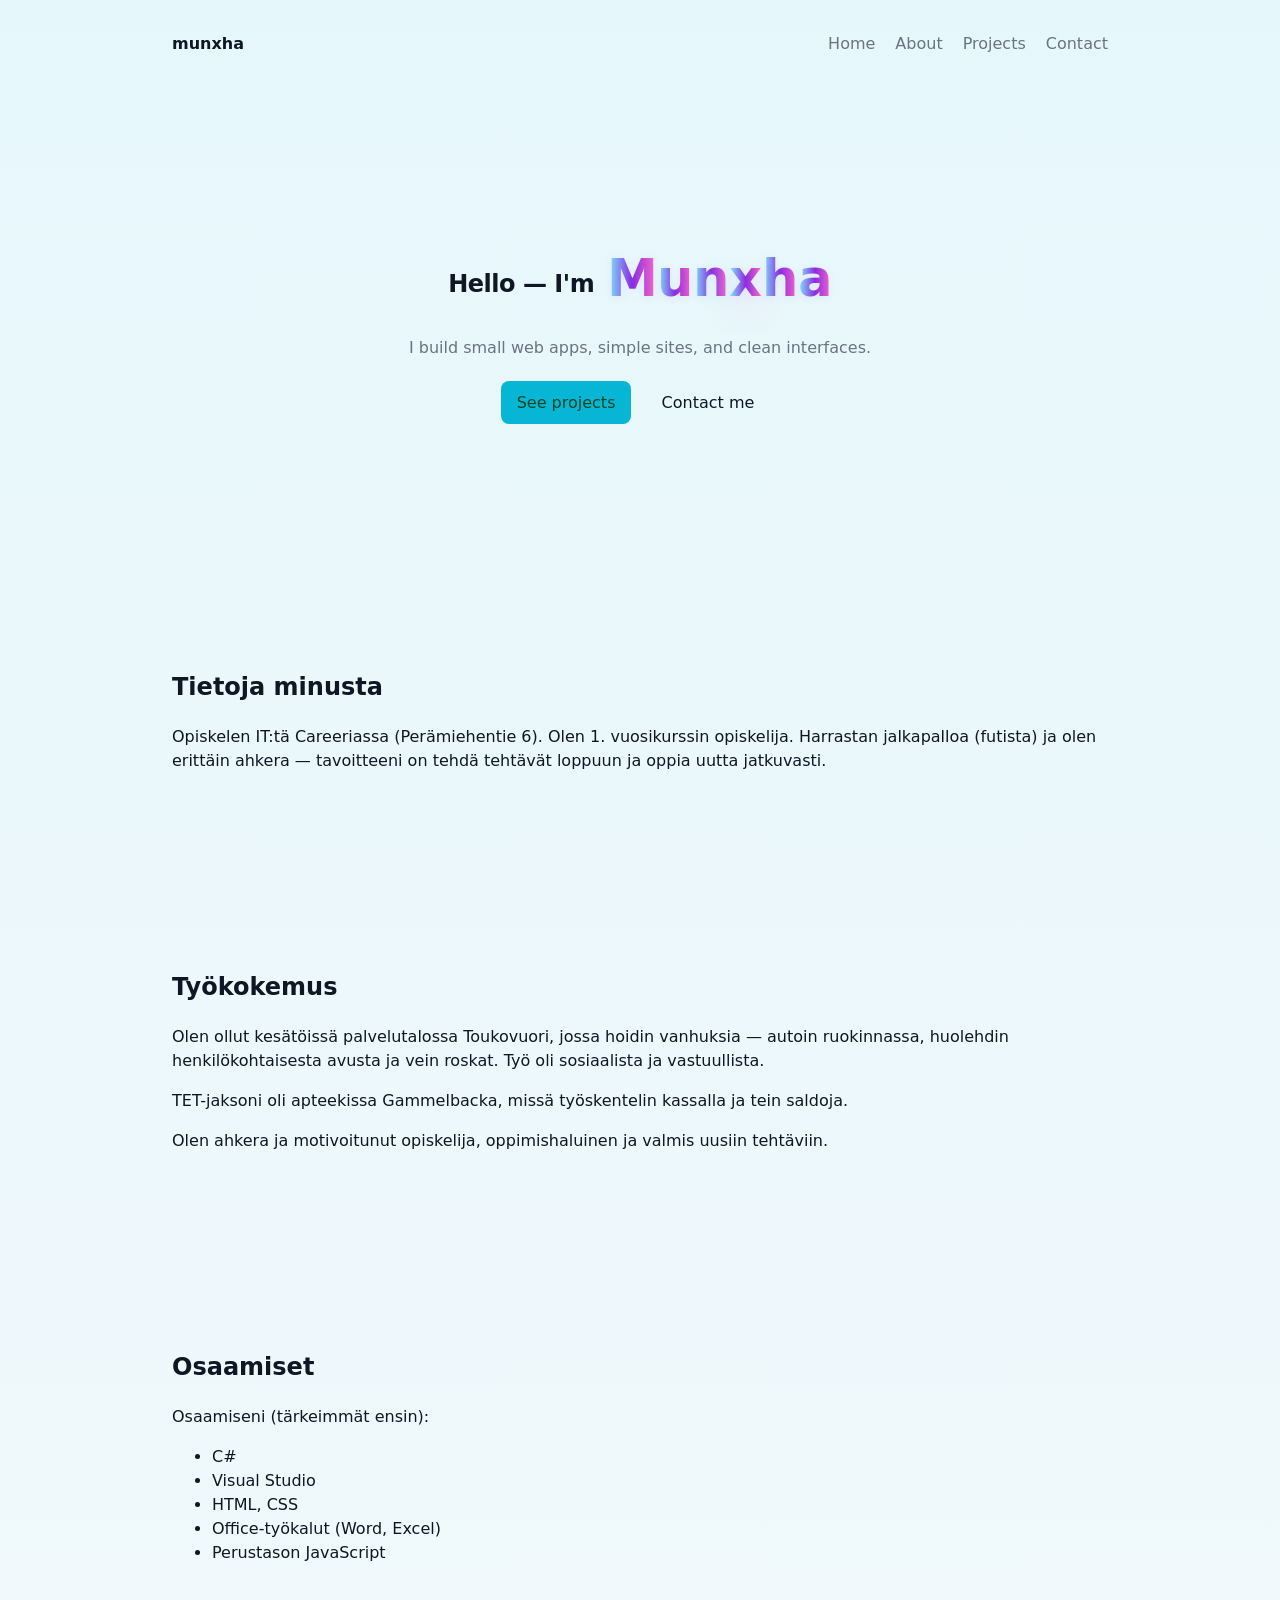
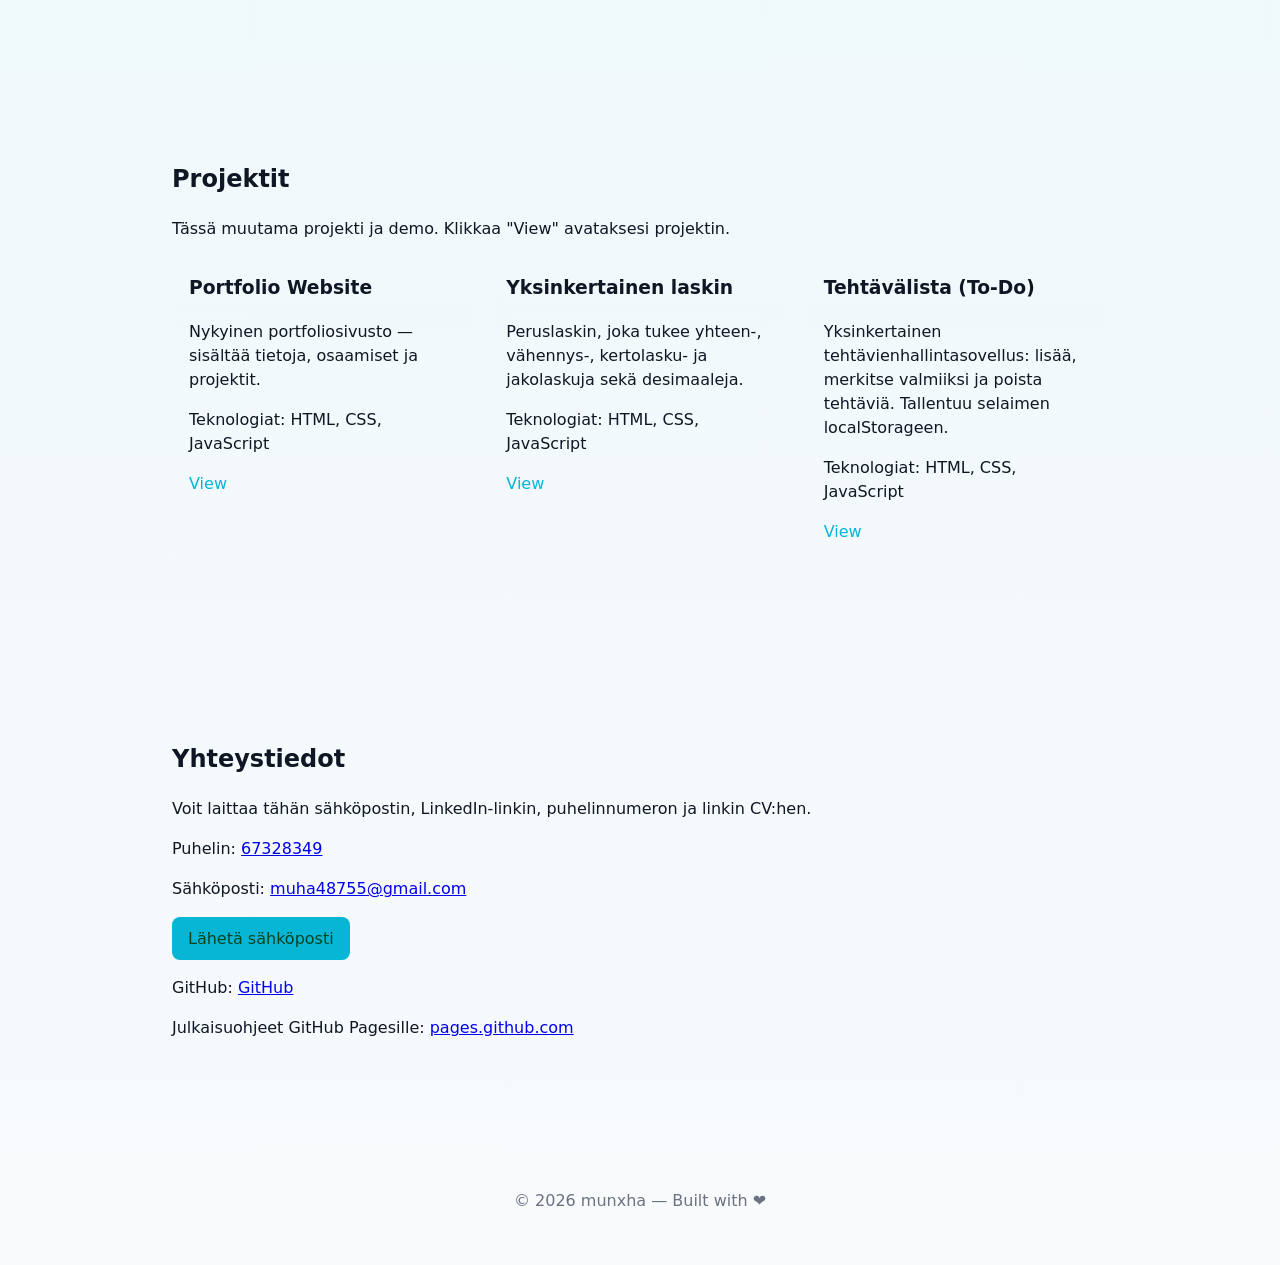
<file: index.html>
<!doctype html>
<html lang="en">
<head>
  <meta charset="utf-8" />
  <meta name="viewport" content="width=device-width,initial-scale=1" />
  <title>Simple Portfolio — munxha</title>
  <link rel="stylesheet" href="styles.css">
</head>
<body>
  <header class="site-header">
    <div class="container header-inner">
      <a class="logo" href="#">munxha</a>
      <button id="nav-toggle" class="nav-toggle" aria-label="Toggle menu">☰</button>
      <nav id="site-nav" class="site-nav">
        <a href="#home">Home</a>
        <a href="#about">About</a>
        <a href="#projects">Projects</a>
        <a href="#contact">Contact</a>
      </nav>
    </div>
  </header>

  <main>
    <section id="home" class="hero">
      <div class="container">
        <h1 class="hero-title">Hello — I'm 
          <span class="name-anim" aria-label="Munxha">
            <span class="char">M</span><span class="char">u</span><span class="char">n</span><span class="char">x</span><span class="char">h</span><span class="char">a</span>
          </span>
        </h1>
        <p class="lead">I build small web apps, simple sites, and clean interfaces.</p>
        <p>
          <a class="btn" href="#projects">See projects</a>
          <a class="btn btn--ghost" href="#contact">Contact me</a>
        </p>
      </div>
    </section>

    <section id="about" class="section">
      <div class="container">
          <h2>Tietoja minusta</h2>
          <p>Opiskelen IT:tä Careeriassa (Perämiehentie 6). Olen 1. vuosikurssin opiskelija. Harrastan jalkapalloa (futista) ja olen erittäin ahkera — tavoitteeni on tehdä tehtävät loppuun ja oppia uutta jatkuvasti.</p>
      </div>
    </section>

    <section id="experience" class="section">
      <div class="container">
        <h2>Työkokemus</h2>
        <p>Olen ollut kesätöissä palvelutalossa Toukovuori, jossa hoidin vanhuksia — autoin ruokinnassa, huolehdin henkilökohtaisesta avusta ja vein roskat. Työ oli sosiaalista ja vastuullista.</p>
        <p>TET-jaksoni oli apteekissa Gammelbacka, missä työskentelin kassalla ja tein saldoja.</p>
        <p>Olen ahkera ja motivoitunut opiskelija, oppimishaluinen ja valmis uusiin tehtäviin.</p>
      </div>
    </section>

    <section id="skills" class="section">
      <div class="container">
        <h2>Osaamiset</h2>
        <p>Osaamiseni (tärkeimmät ensin):</p>
        <ul>
          <li>C#</li>
          <li>Visual Studio</li>
          <li>HTML, CSS</li>
          <li>Office-työkalut (Word, Excel)</li>
          <li>Perustason JavaScript</li>
        </ul>
      </div>
    </section>

    <section id="projects" class="section">
      <div class="container">
        <h2>Projektit</h2>
        <p>Tässä muutama projekti ja demo. Klikkaa "View" avataksesi projektin.</p>
        <div class="projects-grid">
          <article class="card">
            <h3>Portfolio Website</h3>
            <p>Nykyinen portfoliosivusto — sisältää tietoja, osaamiset ja projektit.</p>
            <p>Teknologiat: HTML, CSS, JavaScript</p>
            <a class="link" href="index.html">View</a>
          </article>

          <article class="card">
            <h3>Yksinkertainen laskin</h3>
            <p>Peruslaskin, joka tukee yhteen-, vähennys-, kertolasku- ja jakolaskuja sekä desimaaleja.</p>
            <p>Teknologiat: HTML, CSS, JavaScript</p>
            <a class="link" href="calculator.html">View</a>
          </article>

          <article class="card">
            <h3>Tehtävälista (To‑Do)</h3>
            <p>Yksinkertainen tehtävienhallintasovellus: lisää, merkitse valmiiksi ja poista tehtäviä. Tallentuu selaimen localStorageen.</p>
            <p>Teknologiat: HTML, CSS, JavaScript</p>
            <a class="link" href="todo.html">View</a>
          </article>
        </div>
      </div>
    </section>

    <section id="contact" class="section">
      <div class="container">
        <h2>Yhteystiedot</h2>
        <p>Voit laittaa tähän sähköpostin, LinkedIn-linkin, puhelinnumeron ja linkin CV:hen.</p>
        <p>Puhelin: <a href="tel:+67328349">67328349</a></p>
        <p>Sähköposti: <a href="mailto:muha48755@gmail.com">muha48755@gmail.com</a></p>
        <p><a class="btn" href="mailto:muha48755@gmail.com">Lähetä sähköposti</a></p>
        <p>GitHub: <a href="https://github.com/">GitHub</a></p>
        <p>Julkaisuohjeet GitHub Pagesille: <a href="https://pages.github.com/" target="_blank" rel="noopener">pages.github.com</a></p>
      </div>
    </section>
  </main>

  <footer class="site-footer">
    <div class="container">© <span id="year"></span> munxha — Built with ❤️</div>
  </footer>

  <script src="script.js"></script>
</body>
</html>
</file>
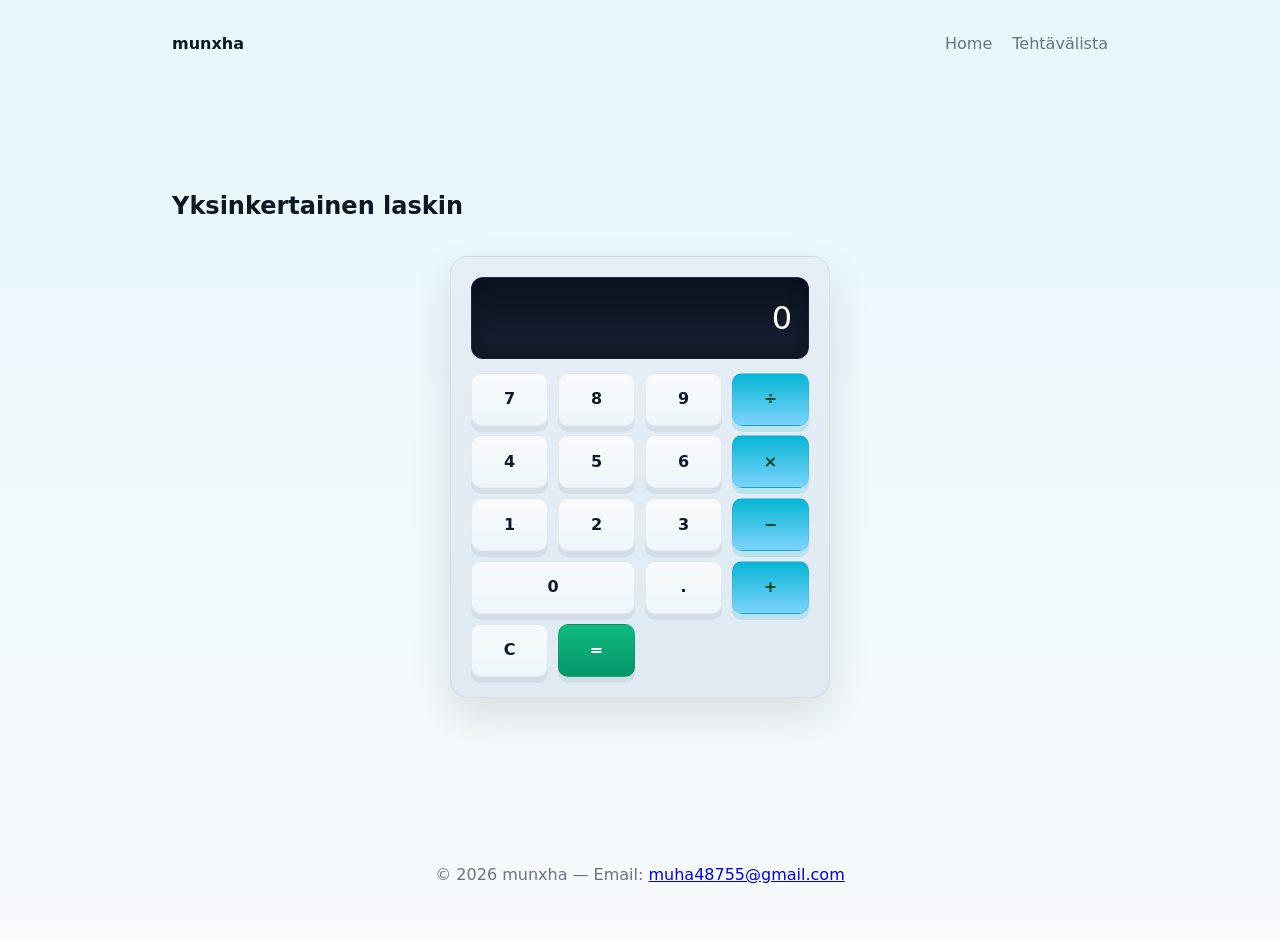
<file: calculator.html>
<!doctype html>
<html lang="en">
<head>
  <meta charset="utf-8" />
  <meta name="viewport" content="width=device-width,initial-scale=1" />
  <title>Calculator — munxha</title>
  <link rel="stylesheet" href="styles.css">
  <style>
    .calc {max-width:380px;margin:2rem auto;padding:1.25rem;border-radius:18px;background:linear-gradient(180deg,#e6eef6,#dfeaf2);box-shadow:0 18px 40px rgba(15,23,36,0.12);border:1px solid rgba(0,0,0,0.06)}
    .display{background:linear-gradient(180deg,#0b1220,#172033);border-radius:12px;padding:1rem;font-size:2rem;text-align:right;color:#fff;border:1px solid rgba(255,255,255,0.06);box-shadow:inset 0 -8px 18px rgba(0,0,0,0.35)}
    .keys{display:grid;grid-template-columns:repeat(4,1fr);gap:.6rem;margin-top:.85rem}
    .key{padding:.85rem;border-radius:10px;background:linear-gradient(180deg,#f8fafc,#eef6fb);border:1px solid rgba(0,0,0,0.06);cursor:pointer;text-align:center;font-weight:700;box-shadow:0 6px 0 rgba(0,0,0,0.06);user-select:none}
    .key:active{transform:translateY(2px);box-shadow:0 4px 0 rgba(0,0,0,0.05)}
    .key.op{background:linear-gradient(180deg,var(--accent),#7dd3fc);color:#042;box-shadow:0 6px 0 rgba(6,182,212,0.18)}
    .key#equals{background:linear-gradient(180deg,#10b981,#059669);color:#fff;grid-column:span 1}
    .key.zero{grid-column:span 2}
  </style>
</head>
<body>
  <header class="site-header">
    <div class="container header-inner">
      <a class="logo" href="index.html">munxha</a>
      <nav class="site-nav">
        <a href="index.html">Home</a>
        <a href="todo.html">Tehtävälista</a>
      </nav>
    </div>
  </header>

  <main>
    <section class="section">
      <div class="container">
        <h2>Yksinkertainen laskin</h2>
        <div class="card calc">
          <div id="display" class="display">0</div>
          <div class="keys">
            <div class="key" data-val="7">7</div>
            <div class="key" data-val="8">8</div>
            <div class="key" data-val="9">9</div>
            <div class="key op" data-op="/">÷</div>

            <div class="key" data-val="4">4</div>
            <div class="key" data-val="5">5</div>
            <div class="key" data-val="6">6</div>
            <div class="key op" data-op="*">×</div>

            <div class="key" data-val="1">1</div>
            <div class="key" data-val="2">2</div>
            <div class="key" data-val="3">3</div>
            <div class="key op" data-op="-">−</div>

            <div class="key zero" data-val="0">0</div>
            <div class="key" data-val=".">.</div>
            <div class="key op" data-op="+">+</div>

            <div class="key" id="clear">C</div>
            <div class="key" id="equals">=</div>
          </div>
        </div>
      </div>
    </section>
  </main>

  <footer class="site-footer">
    <div class="container">© <span id="year"></span> munxha — Email: <a href="mailto:muha48755@gmail.com">muha48755@gmail.com</a></div>
  </footer>

<script>
// Basic calculator logic
(function(){
  const display = document.getElementById('display');
  let current = '';
  let operator = null;
  let previous = null;

  function updateDisplay(v){ display.textContent = v; }

  function clearAll(){ current=''; operator=null; previous=null; updateDisplay('0'); }

  function inputDigit(d){
    if(d === '.' && current.includes('.')) return;
    current = current === '0' && d !== '.' ? d : (current + d);
    updateDisplay(current);
  }

  function applyOp(op){
    if(current === '' && previous == null) return;
    if(previous == null){ previous = parseFloat(current || '0'); current=''; operator = op; return; }
    if(current === ''){ operator = op; return; }
    const a = previous; const b = parseFloat(current);
    let res = 0;
    switch(operator){
      case '+': res = a + b; break;
      case '-': res = a - b; break;
      case '*': res = a * b; break;
      case '/': res = b === 0 ? 'Err' : a / b; break;
      default: res = b;
    }
    previous = (typeof res === 'number')? parseFloat(res.toFixed(10)) : res;
    current = '';
    operator = op;
    updateDisplay(previous);
  }

  function equals(){
    if(operator && (current !== '' || operator !== null)){
      applyOp(operator);
      operator = null;
      current = '';
    }
  }

  document.querySelectorAll('.key').forEach(k=>{
    k.addEventListener('click',()=>{
      const val = k.getAttribute('data-val');
      const op = k.getAttribute('data-op');
      if(val != null){ if(val === '0' && current === '0') return; inputDigit(val); }
      else if(op != null){ applyOp(op); }
      else if(k.id === 'clear'){ clearAll(); }
      else if(k.id === 'equals'){ equals(); }
    });
  });

  // set year
  const y = new Date().getFullYear(); document.getElementById('year').textContent = y;
})();
</script>
</body>
</html>
</file>
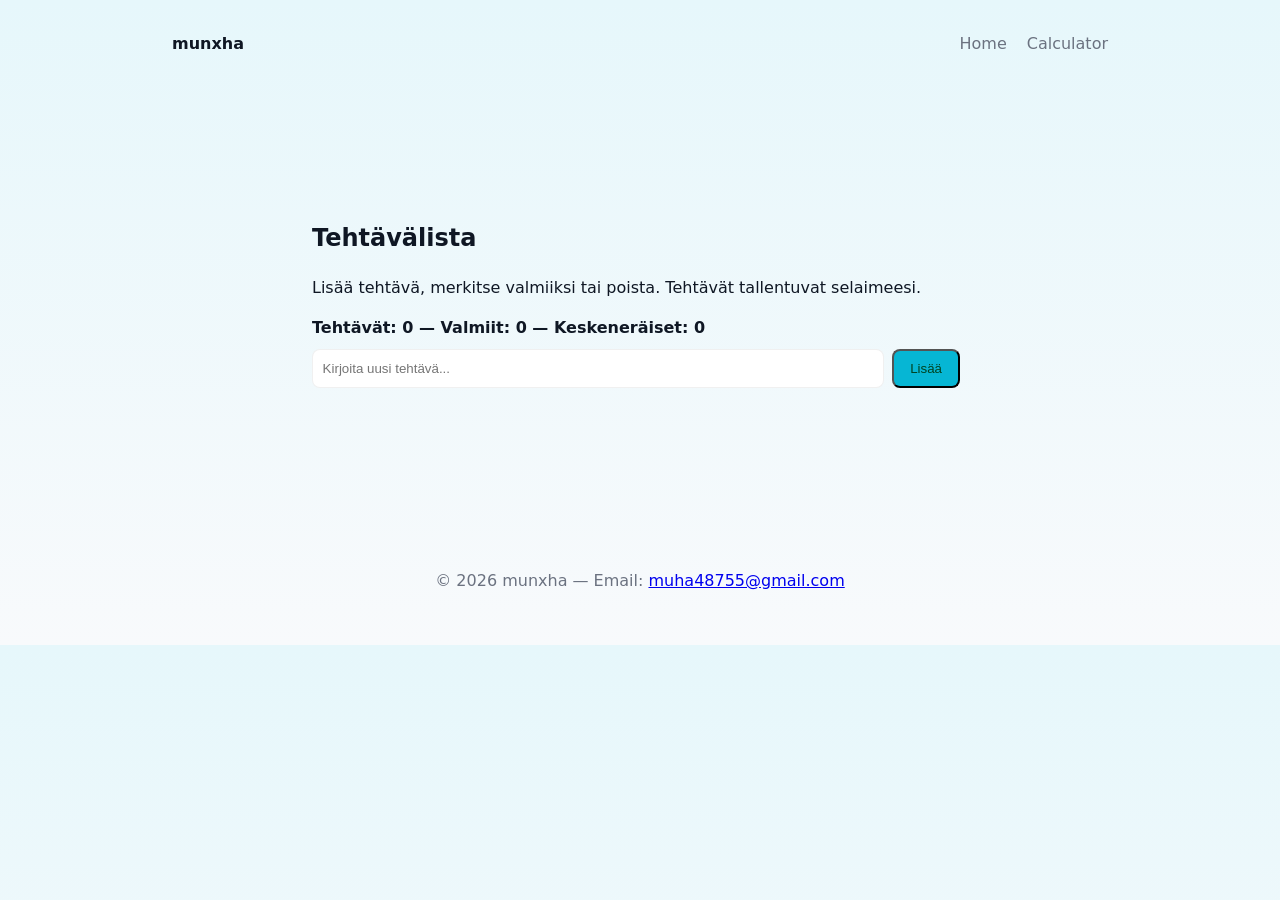
<file: todo.html>
<!doctype html>
<html lang="fi">
<head>
  <meta charset="utf-8" />
  <meta name="viewport" content="width=device-width,initial-scale=1" />
  <title>Tehtävälista — munxha</title>
  <link rel="stylesheet" href="styles.css">
  <style>
    .todo-app{max-width:720px;margin:2rem auto}
    .todo-input{display:flex;gap:.5rem}
    .todo-input input{flex:1;padding:.6rem;border-radius:8px;border:1px solid rgba(0,0,0,0.06)}
    .tasks{margin-top:1rem;list-style:none;padding:0}
    .counters{margin-bottom:.6rem;color:var(--text);font-weight:600}
    .task{display:flex;align-items:center;justify-content:space-between;padding:.6rem;border-radius:8px;background:linear-gradient(180deg,#fff,#f8fafc);border:1px solid rgba(0,0,0,0.04);margin-bottom:.5rem}
    .task .meta{display:flex;align-items:center;gap:.75rem}
    .task.done .label{text-decoration:line-through;color:var(--muted)}
    .task button{background:transparent;border:0;cursor:pointer}
  </style>
</head>
<body>
  <header class="site-header">
    <div class="container header-inner">
      <a class="logo" href="index.html">munxha</a>
      <nav class="site-nav">
        <a href="index.html">Home</a>
        <a href="calculator.html">Calculator</a>
      </nav>
    </div>
  </header>

  <main>
    <section class="section">
      <div class="container todo-app">
        <h2>Tehtävälista</h2>
        <p>Lisää tehtävä, merkitse valmiiksi tai poista. Tehtävät tallentuvat selaimeesi.</p>
        <div class="counters">Tehtävät: <strong id="total-count">0</strong> — Valmiit: <strong id="done-count">0</strong> — Keskeneräiset: <strong id="todo-count">0</strong></div>
        <div class="todo-input">
          <input id="task-input" placeholder="Kirjoita uusi tehtävä..." aria-label="Uusi tehtävä">
          <button id="add-btn" class="btn">Lisää</button>
        </div>
        <ul id="tasks" class="tasks"></ul>
      </div>
    </section>
  </main>

  <footer class="site-footer">
    <div class="container">© <span id="year"></span> munxha — Email: <a href="mailto:muha48755@gmail.com">muha48755@gmail.com</a></div>
  </footer>

<script>
(function(){
  const input = document.getElementById('task-input');
  const addBtn = document.getElementById('add-btn');
  const list = document.getElementById('tasks');
  const KEY = 'munxha_todo_v1';

  function save(tasks){ localStorage.setItem(KEY, JSON.stringify(tasks)); }
  function load(){ try{ return JSON.parse(localStorage.getItem(KEY)) || []; }catch(e){ return []; } }

  function render(){
    const tasks = load();
    list.innerHTML = '';
    tasks.forEach((t, i)=>{
      const li = document.createElement('li'); li.className = 'task' + (t.done? ' done':'');
      const meta = document.createElement('div'); meta.className='meta';
      const label = document.createElement('div'); label.className='label'; label.textContent = t.text;
      const controls = document.createElement('div');

      const doneBtn = document.createElement('button'); doneBtn.innerHTML = t.done? '↺':'✓'; doneBtn.title = 'Toggle done';
      doneBtn.addEventListener('click', ()=>{ toggleDone(i); });

      const delBtn = document.createElement('button'); delBtn.innerHTML = '🗑'; delBtn.title='Poista';
      delBtn.addEventListener('click', ()=>{ removeTask(i); });

      meta.appendChild(label);
      controls.appendChild(doneBtn);
      controls.appendChild(delBtn);
      li.appendChild(meta);
      li.appendChild(controls);
      list.appendChild(li);
    });
    // update counters
    const total = tasks.length;
    const done = tasks.filter(t=>t.done).length;
    const todoCount = total - done;
    const tEl = document.getElementById('total-count');
    const dEl = document.getElementById('done-count');
    const tdEl = document.getElementById('todo-count');
    if(tEl) tEl.textContent = total;
    if(dEl) dEl.textContent = done;
    if(tdEl) tdEl.textContent = todoCount;
  }

  function addTask(text){ if(!text || !text.trim()) return; const tasks = load(); tasks.unshift({text:text.trim(), done:false}); save(tasks); render(); }
  function toggleDone(i){ const tasks = load(); tasks[i].done = !tasks[i].done; save(tasks); render(); }
  function removeTask(i){ const tasks = load(); tasks.splice(i,1); save(tasks); render(); }

  addBtn.addEventListener('click', ()=>{ addTask(input.value); input.value=''; input.focus(); });
  input.addEventListener('keydown', e=>{ if(e.key==='Enter'){ addTask(input.value); input.value=''; } });

  // initial render
  render();
  // set year
  const y = new Date().getFullYear(); document.getElementById('year').textContent = y;
})();
</script>
</body>
</html>
</file>
<file: styles.css>
:root{
  --bg:#f8fafc; --card:#ffffff; --muted:#6b7280; --accent:#06b6d4; --text:#0f1724;
  --max-width:1000px;
}
*{box-sizing:border-box}
body{margin:0;font-family:Inter, system-ui, -apple-system, 'Segoe UI', Roboto, 'Helvetica Neue', Arial;background:linear-gradient(180deg,#e6f7fb 0%, var(--bg) 100%);color:var(--text);line-height:1.5}
.container{max-width:var(--max-width);margin:0 auto;padding:2rem}
.header-inner{display:flex;align-items:center;justify-content:space-between}
.logo{font-weight:700;color:var(--text);text-decoration:none}
.nav-toggle{display:none;background:transparent;border:0;color:var(--text);font-size:1.5rem}
.site-nav a{color:var(--muted);text-decoration:none;margin-left:1.25rem}
.hero{padding:6rem 0;text-align:center}
.hero .lead{color:var(--muted);max-width:720px;margin:0 auto 1.25rem}
.btn{display:inline-block;padding:.6rem 1rem;border-radius:8px;background:var(--accent);color:#042; text-decoration:none;margin-right:.5rem}
.btn--ghost{background:transparent;border:1px solid rgba(255,255,255,.06);color:var(--text)}
.section{padding:3rem 0}

/* Animated name */
.hero-title{font-weight:800;letter-spacing:-0.02em}
.name-anim{display:inline-block;margin-left:.3rem;font-family:inherit;font-size:clamp(1.5rem,6vw,3.2rem);position:relative}
.name-anim .char{display:inline-block;vertical-align:middle;color:transparent;background:linear-gradient(90deg,#7ef9ff,#8a2be2,#ff6ec7);-webkit-background-clip:text;background-clip:text;transform-origin:center;opacity:0;filter:blur(6px);text-shadow:0 2px 10px rgba(138,46,226,0.08);}
.name-anim .char:nth-child(1){animation:pop .7s cubic-bezier(.2,.9,.3,1) .05s both}
.name-anim .char:nth-child(2){animation:pop .7s cubic-bezier(.2,.9,.3,1) .12s both}
.name-anim .char:nth-child(3){animation:pop .7s cubic-bezier(.2,.9,.3,1) .19s both}
.name-anim .char:nth-child(4){animation:pop .7s cubic-bezier(.2,.9,.3,1) .26s both}
.name-anim .char:nth-child(5){animation:pop .7s cubic-bezier(.2,.9,.3,1) .33s both}
.name-anim .char:nth-child(6){animation:pop .7s cubic-bezier(.2,.9,.3,1) .40s both}

.name-anim::after{content:'';position:absolute;left:50%;top:50%;transform:translate(-50%,-30%);width:120%;height:100%;background:radial-gradient(circle at 50% 40%, rgba(126,249,255,0.06), transparent 20%), radial-gradient(circle at 60% 60%, rgba(255,110,199,0.04), transparent 25%);pointer-events:none;border-radius:12px}

@keyframes pop{
  0%{transform:translateY(18px) rotateX(35deg) scale(.92);opacity:0;filter:blur(6px)}
  60%{transform:translateY(-6px) rotateX(0deg) scale(1.02);opacity:1;filter:blur(0)}
  100%{transform:translateY(0) scale(1);opacity:1;filter:blur(0)}
}

/* Gentle floating after entrance */
.name-anim:hover .char{animation-name:pop,floaty;animation-duration:.7s,3.5s;animation-iteration-count:1,infinite;animation-timing-function:cubic-bezier(.2,.9,.3,1),ease-in-out}
@keyframes floaty{
  0%{transform:translateY(0)}
  50%{transform:translateY(-6px)}
  100%{transform:translateY(0)}
}
.projects-grid{display:grid;grid-template-columns:repeat(3,1fr);gap:1rem}
.card{background:linear-gradient(180deg, rgba(255,255,255,0.02), rgba(255,255,255,0.01));padding:1rem;border-radius:10px;border:1px solid rgba(255,255,255,0.03)}
.card h3{margin-top:0}
.link{color:var(--accent);text-decoration:none}
.site-footer{padding:1.25rem 0;text-align:center;color:var(--muted);border-top:1px solid rgba(255,255,255,0.02)}
@media(max-width:800px){
  .nav-toggle{display:block}
  .site-nav{position:absolute;top:64px;right:0;background:var(--card);padding:1rem;border-radius:8px;display:none;flex-direction:column;min-width:180px}
  .site-nav a{margin:0 0 .5rem 0}
  .site-nav.open{display:flex}
  .projects-grid{grid-template-columns:1fr}
  .container{padding:1rem}
}
@media(min-width:801px){
  .site-nav{display:flex}
}
</file>
